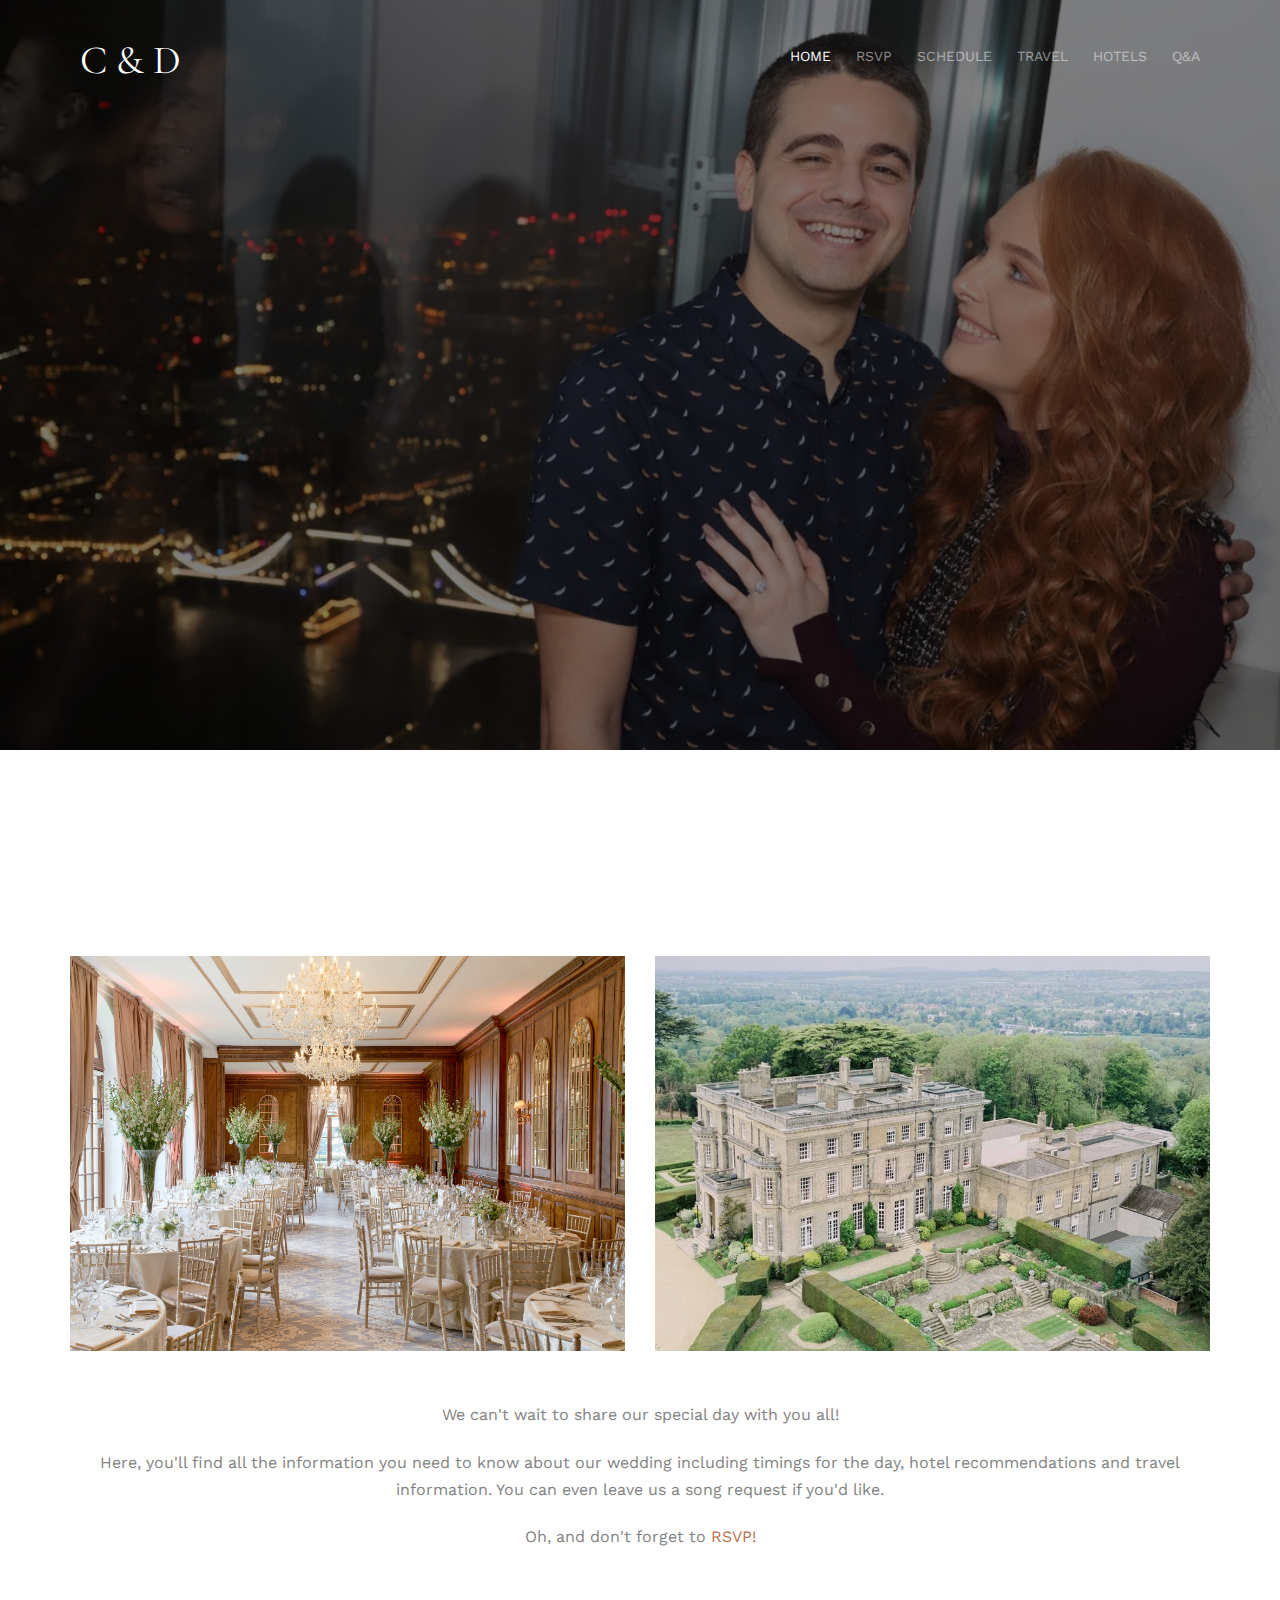
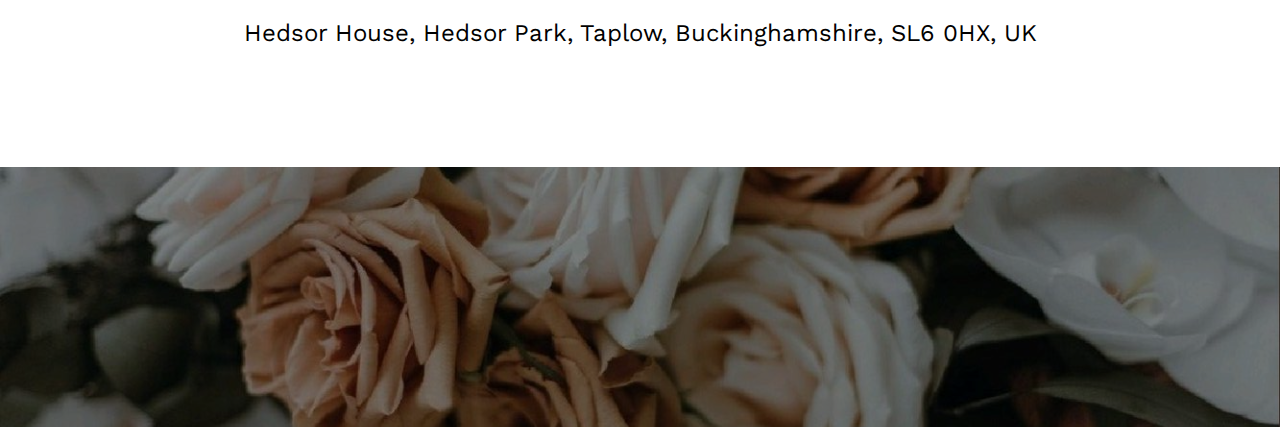
<file: index.html>
<!DOCTYPE html>
<!--[if lt IE 7]>      <html class="no-js lt-ie9 lt-ie8 lt-ie7"> <![endif]-->
<!--[if IE 7]>         <html class="no-js lt-ie9 lt-ie8"> <![endif]-->
<!--[if IE 8]>         <html class="no-js lt-ie9"> <![endif]-->
<!--[if gt IE 8]><!--> <html class="no-js"> <!--<![endif]-->
	<head>
	<meta charset="utf-8">
	<meta http-equiv="X-UA-Compatible" content="IE=edge">
	<title>Charlotte & Dimitar Wedding</title>
	<meta name="viewport" content="width=device-width, initial-scale=1">
	<meta name="description" content="Charlotte & Dimitar Wedding" />

	<link href='https://fonts.googleapis.com/css?family=Work+Sans:400,300,600,400italic,700' rel='stylesheet' type='text/css'>
	<link href="https://fonts.googleapis.com/css2?family=Cormorant+Garamond:wght@500&display=swap" rel="stylesheet">

	<!-- Animate.css -->
	<link rel="stylesheet" href="css/animate.css">
	<!-- Icomoon Icon Fonts-->
	<link rel="stylesheet" href="css/icomoon.css">
	<!-- Bootstrap  -->
	<link rel="stylesheet" href="css/bootstrap.css">

	<!-- Magnific Popup -->
	<link rel="stylesheet" href="css/magnific-popup.css">

	<!-- Owl Carousel  -->
	<link rel="stylesheet" href="css/owl.carousel.min.css">
	<link rel="stylesheet" href="css/owl.theme.default.min.css">

	<!-- Theme style  -->
	<link rel="stylesheet" href="css/style.css">

	<!-- Modernizr JS -->
	<script src="js/modernizr-2.6.2.min.js"></script>
	<!-- FOR IE9 below -->
	<!--[if lt IE 9]>
	<script src="js/respond.min.js"></script>
	<![endif]-->

	</head>
	<body>
		
	<div class="fh5co-loader"></div>
	
	<div id="page">
	<nav class="fh5co-nav" role="navigation">
		<div class="container">
			<div class="row">
				<div class="col-xs-6 col-sm-4">
					<div id="fh5co-logo"><a href="index.html">C &amp; D</a></div>
				</div>
				<div class="col-xs-6 col-sm-8 text-right menu-1">
					<ul>
						<li class="active"><a href="index.html">Home</a></li>
						<li><a href="rsvp.html">RSVP</a></li>
						<li><a href="schedule.html">Schedule</a></li>
						<li><a href="travel.html">Travel</a></li>
						<li><a href="hotels.html">Hotels</a></li>
						<li><a href="qanda.html">Q&amp;A</a></li>
					</ul>
				</div>
			</div>
			
		</div>
	</nav>

	<header id="fh5co-header" class="fh5co-cover" role="banner" style="background-image:url(images/img_bg_2.jpeg);" data-stellar-background-ratio="0.5">
		<div class="overlay"></div>
		<div class="container">
			<div class="row">
				<div class="col-md-8 col-md-offset-2 text-center">
					<div class="display-t">
						<div class="display-tc animate-box" data-animate-effect="fadeIn">
							<h1>Charlotte &amp; Dimitar</h1>
							<h2>We Are Getting Married</h2>
							<h2>Saturday 2nd March 2024, Hedsor House</h2>
							<div class="simply-countdown simply-countdown-one"></div>
						</div>
					</div>
				</div>
			</div>
		</div>
	</header>

	<div id="fh5co-couple">
		<div class="container">
			<div class="row">
				<div class="col-md-8 col-md-offset-2 text-center fh5co-heading negative-margin-bottom animate-box">
					<h2>Welcome to our wedding website!</h2>
				</div>
			</div>
			<div class="row">
				<div class="col-md-12 text-center" style="margin-bottom: 20px;"></div>
				<div class="col-md-6" style="margin-top: 20px;"><img src="images/img_venue_1.png" style="width: 100%;"/></div>
				<div class="col-md-6" style="margin-top: 20px;"><img src="images/img_venue_2.png" style="width: 100%;"/></div>
				<div class="col-md-12 text-center" style="margin-top: 50px;">We can't wait to share our special day with you all!</div>
				<div class="col-md-12 text-center" style="margin-top: 20px;">Here, you'll find all the information you need to know about our wedding including timings for the day, hotel recommendations and travel information. You can even leave us a song request if you'd like.</div>
				<div class="col-md-12 text-center" style="margin-top: 20px;">Oh, and don't forget to <a href="rsvp.html">RSVP!</a></div>
				<div class="col-md-12 text-center" style="margin-top: 70px;"><h3>Hedsor House, Hedsor Park, Taplow, Buckinghamshire, SL6 0HX, UK</h3></div>
			</div>
		</div>
	</div>

	<div id="fh5co-thank-you" class="fh5co-bg" style="background-image:url(images/img_bg_4.jpeg);">
		<div class="overlay"></div>
		<div class="container">
			<div class="row animate-box">
				<div class="col-md-8 col-md-offset-2 text-center fh5co-heading">
					<h2>Thank You</h2>
				</div>
			</div>
		</div>
	</div>

	</div>

	<div class="gototop js-top">
		<a href="#" class="js-gotop"><i class="icon-arrow-up"></i></a>
	</div>
	
	<!-- jQuery -->
	<script src="js/jquery.min.js"></script>
	<!-- jQuery Easing -->
	<script src="js/jquery.easing.1.3.js"></script>
	<!-- Bootstrap -->
	<script src="js/bootstrap.min.js"></script>
	<!-- Waypoints -->
	<script src="js/jquery.waypoints.min.js"></script>
	<!-- Carousel -->
	<script src="js/owl.carousel.min.js"></script>
	<!-- countTo -->
	<script src="js/jquery.countTo.js"></script>

	<!-- Stellar -->
	<script src="js/jquery.stellar.min.js"></script>
	<!-- Magnific Popup -->
	<script src="js/jquery.magnific-popup.min.js"></script>
	<script src="js/magnific-popup-options.js"></script>

	<!-- // <script src="https://cdnjs.cloudflare.com/ajax/libs/prism/0.0.1/prism.min.js"></script> -->
	<script src="js/simplyCountdown.js"></script>
	<!-- Main -->
	<script src="js/main.js"></script>

	<script>
		var d = new Date(new Date().getTime() + 200 * 120 * 120 * 2000);

		// default example
		simplyCountdown('.simply-countdown-one', {
			year: 2024,
			month: 3,
			day: 2
		});
	</script>

	</body>
</html>
</file>
<file: css/icomoon.css>
@font-face {
  font-family: 'icomoon';
  src:  url('../fonts/icomoon/icomoon.eot?6iuir');
  src:  url('../fonts/icomoon/icomoon.eot?6iuir#iefix') format('embedded-opentype'),
    url('../fonts/icomoon/icomoon.ttf?6iuir') format('truetype'),
    url('../fonts/icomoon/icomoon.woff?6iuir') format('woff'),
    url('../fonts/icomoon/icomoon.svg?6iuir#icomoon') format('svg');
  font-weight: normal;
  font-style: normal;
}

[class^="icon-"], [class*=" icon-"] {
  /* use !important to prevent issues with browser extensions that change fonts */
  font-family: 'icomoon' !important;
  speak: none;
  font-style: normal;
  font-weight: normal;
  font-variant: normal;
  text-transform: none;
  line-height: 1;

  /* Better Font Rendering =========== */
  -webkit-font-smoothing: antialiased;
  -moz-osx-font-smoothing: grayscale;
}

.icon-eye:before {
  content: "\e000";
}
.icon-paper-clip:before {
  content: "\e001";
}
.icon-mail:before {
  content: "\e002";
}
.icon-toggle:before {
  content: "\e003";
}
.icon-layout:before {
  content: "\e004";
}
.icon-link:before {
  content: "\e005";
}
.icon-bell:before {
  content: "\e006";
}
.icon-lock:before {
  content: "\e007";
}
.icon-unlock:before {
  content: "\e008";
}
.icon-ribbon:before {
  content: "\e009";
}
.icon-image:before {
  content: "\e010";
}
.icon-signal:before {
  content: "\e011";
}
.icon-target:before {
  content: "\e012";
}
.icon-clipboard:before {
  content: "\e013";
}
.icon-clock:before {
  content: "\e014";
}
.icon-watch:before {
  content: "\e015";
}
.icon-air-play:before {
  content: "\e016";
}
.icon-camera:before {
  content: "\e017";
}
.icon-video:before {
  content: "\e018";
}
.icon-disc:before {
  content: "\e019";
}
.icon-printer:before {
  content: "\e020";
}
.icon-monitor:before {
  content: "\e021";
}
.icon-server:before {
  content: "\e022";
}
.icon-cog:before {
  content: "\e023";
}
.icon-heart:before {
  content: "\e024";
}
.icon-paragraph:before {
  content: "\e025";
}
.icon-align-justify:before {
  content: "\e026";
}
.icon-align-left:before {
  content: "\e027";
}
.icon-align-center:before {
  content: "\e028";
}
.icon-align-right:before {
  content: "\e029";
}
.icon-book:before {
  content: "\e030";
}
.icon-layers:before {
  content: "\e031";
}
.icon-stack:before {
  content: "\e032";
}
.icon-stack-2:before {
  content: "\e033";
}
.icon-paper:before {
  content: "\e034";
}
.icon-paper-stack:before {
  content: "\e035";
}
.icon-search:before {
  content: "\e036";
}
.icon-zoom-in:before {
  content: "\e037";
}
.icon-zoom-out:before {
  content: "\e038";
}
.icon-reply:before {
  content: "\e039";
}
.icon-circle-plus:before {
  content: "\e040";
}
.icon-circle-minus:before {
  content: "\e041";
}
.icon-circle-check:before {
  content: "\e042";
}
.icon-circle-cross:before {
  content: "\e043";
}
.icon-square-plus:before {
  content: "\e044";
}
.icon-square-minus:before {
  content: "\e045";
}
.icon-square-check:before {
  content: "\e046";
}
.icon-square-cross:before {
  content: "\e047";
}
.icon-microphone:before {
  content: "\e048";
}
.icon-record:before {
  content: "\e049";
}
.icon-skip-back:before {
  content: "\e050";
}
.icon-rewind:before {
  content: "\e051";
}
.icon-play:before {
  content: "\e052";
}
.icon-pause:before {
  content: "\e053";
}
.icon-stop:before {
  content: "\e054";
}
.icon-fast-forward:before {
  content: "\e055";
}
.icon-skip-forward:before {
  content: "\e056";
}
.icon-shuffle:before {
  content: "\e057";
}
.icon-repeat:before {
  content: "\e058";
}
.icon-folder:before {
  content: "\e059";
}
.icon-umbrella:before {
  content: "\e060";
}
.icon-moon:before {
  content: "\e061";
}
.icon-thermometer:before {
  content: "\e062";
}
.icon-drop:before {
  content: "\e063";
}
.icon-sun:before {
  content: "\e064";
}
.icon-cloud:before {
  content: "\e065";
}
.icon-cloud-upload:before {
  content: "\e066";
}
.icon-cloud-download:before {
  content: "\e067";
}
.icon-upload:before {
  content: "\e068";
}
.icon-download:before {
  content: "\e069";
}
.icon-location:before {
  content: "\e070";
}
.icon-location-2:before {
  content: "\e071";
}
.icon-map:before {
  content: "\e072";
}
.icon-battery:before {
  content: "\e073";
}
.icon-head:before {
  content: "\e074";
}
.icon-briefcase:before {
  content: "\e075";
}
.icon-speech-bubble:before {
  content: "\e076";
}
.icon-anchor:before {
  content: "\e077";
}
.icon-globe:before {
  content: "\e078";
}
.icon-box:before {
  content: "\e079";
}
.icon-reload:before {
  content: "\e080";
}
.icon-share:before {
  content: "\e081";
}
.icon-marquee:before {
  content: "\e082";
}
.icon-marquee-plus:before {
  content: "\e083";
}
.icon-marquee-minus:before {
  content: "\e084";
}
.icon-tag:before {
  content: "\e085";
}
.icon-power:before {
  content: "\e086";
}
.icon-command:before {
  content: "\e087";
}
.icon-alt:before {
  content: "\e088";
}
.icon-esc:before {
  content: "\e089";
}
.icon-bar-graph:before {
  content: "\e090";
}
.icon-bar-graph-2:before {
  content: "\e091";
}
.icon-pie-graph:before {
  content: "\e092";
}
.icon-star:before {
  content: "\e093";
}
.icon-arrow-left:before {
  content: "\e094";
}
.icon-arrow-right:before {
  content: "\e095";
}
.icon-arrow-up:before {
  content: "\e096";
}
.icon-arrow-down:before {
  content: "\e097";
}
.icon-volume:before {
  content: "\e098";
}
.icon-mute:before {
  content: "\e099";
}
.icon-content-right:before {
  content: "\e100";
}
.icon-content-left:before {
  content: "\e101";
}
.icon-grid:before {
  content: "\e102";
}
.icon-grid-2:before {
  content: "\e103";
}
.icon-columns:before {
  content: "\e104";
}
.icon-loader:before {
  content: "\e105";
}
.icon-bag:before {
  content: "\e106";
}
.icon-ban:before {
  content: "\e107";
}
.icon-flag:before {
  content: "\e108";
}
.icon-trash:before {
  content: "\e109";
}
.icon-expand:before {
  content: "\e110";
}
.icon-contract:before {
  content: "\e111";
}
.icon-maximize:before {
  content: "\e112";
}
.icon-minimize:before {
  content: "\e113";
}
.icon-plus:before {
  content: "\e114";
}
.icon-minus:before {
  content: "\e115";
}
.icon-check:before {
  content: "\e116";
}
.icon-cross:before {
  content: "\e117";
}
.icon-move:before {
  content: "\e118";
}
.icon-delete:before {
  content: "\e119";
}
.icon-menu:before {
  content: "\e120";
}
.icon-archive:before {
  content: "\e121";
}
.icon-inbox:before {
  content: "\e122";
}
.icon-outbox:before {
  content: "\e123";
}
.icon-file:before {
  content: "\e124";
}
.icon-file-add:before {
  content: "\e125";
}
.icon-file-subtract:before {
  content: "\e126";
}
.icon-help:before {
  content: "\e127";
}
.icon-open:before {
  content: "\e128";
}
.icon-ellipsis:before {
  content: "\e129";
}
.icon-add-to-list:before {
  content: "\e900";
}
.icon-classic-computer:before {
  content: "\e901";
}
.icon-controller-fast-backward:before {
  content: "\e902";
}
.icon-creative-commons-attribution:before {
  content: "\e903";
}
.icon-creative-commons-noderivs:before {
  content: "\e904";
}
.icon-creative-commons-noncommercial-eu:before {
  content: "\e905";
}
.icon-creative-commons-noncommercial-us:before {
  content: "\e906";
}
.icon-creative-commons-public-domain:before {
  content: "\e907";
}
.icon-creative-commons-remix:before {
  content: "\e908";
}
.icon-creative-commons-share:before {
  content: "\e909";
}
.icon-creative-commons-sharealike:before {
  content: "\e90a";
}
.icon-creative-commons:before {
  content: "\e90b";
}
.icon-document-landscape:before {
  content: "\e90c";
}
.icon-remove-user:before {
  content: "\e90d";
}
.icon-warning:before {
  content: "\e90e";
}
.icon-arrow-bold-down:before {
  content: "\e90f";
}
.icon-arrow-bold-left:before {
  content: "\e910";
}
.icon-arrow-bold-right:before {
  content: "\e911";
}
.icon-arrow-bold-up:before {
  content: "\e912";
}
.icon-arrow-down2:before {
  content: "\e913";
}
.icon-arrow-left2:before {
  content: "\e914";
}
.icon-arrow-long-down:before {
  content: "\e915";
}
.icon-arrow-long-left:before {
  content: "\e916";
}
.icon-arrow-long-right:before {
  content: "\e917";
}
.icon-arrow-long-up:before {
  content: "\e918";
}
.icon-arrow-right2:before {
  content: "\e919";
}
.icon-arrow-up2:before {
  content: "\e91a";
}
.icon-arrow-with-circle-down:before {
  content: "\e91b";
}
.icon-arrow-with-circle-left:before {
  content: "\e91c";
}
.icon-arrow-with-circle-right:before {
  content: "\e91d";
}
.icon-arrow-with-circle-up:before {
  content: "\e91e";
}
.icon-bookmark:before {
  content: "\e91f";
}
.icon-bookmarks:before {
  content: "\e920";
}
.icon-chevron-down:before {
  content: "\e921";
}
.icon-chevron-left:before {
  content: "\e922";
}
.icon-chevron-right:before {
  content: "\e923";
}
.icon-chevron-small-down:before {
  content: "\e924";
}
.icon-chevron-small-left:before {
  content: "\e925";
}
.icon-chevron-small-right:before {
  content: "\e926";
}
.icon-chevron-small-up:before {
  content: "\e927";
}
.icon-chevron-thin-down:before {
  content: "\e928";
}
.icon-chevron-thin-left:before {
  content: "\e929";
}
.icon-chevron-thin-right:before {
  content: "\e92a";
}
.icon-chevron-thin-up:before {
  content: "\e92b";
}
.icon-chevron-up:before {
  content: "\e92c";
}
.icon-chevron-with-circle-down:before {
  content: "\e92d";
}
.icon-chevron-with-circle-left:before {
  content: "\e92e";
}
.icon-chevron-with-circle-right:before {
  content: "\e92f";
}
.icon-chevron-with-circle-up:before {
  content: "\e930";
}
.icon-cloud2:before {
  content: "\e931";
}
.icon-controller-fast-forward:before {
  content: "\e932";
}
.icon-controller-jump-to-start:before {
  content: "\e933";
}
.icon-controller-next:before {
  content: "\e934";
}
.icon-controller-paus:before {
  content: "\e935";
}
.icon-controller-play:before {
  content: "\e936";
}
.icon-controller-record:before {
  content: "\e937";
}
.icon-controller-stop:before {
  content: "\e938";
}
.icon-controller-volume:before {
  content: "\e939";
}
.icon-dot-single:before {
  content: "\e93a";
}
.icon-dots-three-horizontal:before {
  content: "\e93b";
}
.icon-dots-three-vertical:before {
  content: "\e93c";
}
.icon-dots-two-horizontal:before {
  content: "\e93d";
}
.icon-dots-two-vertical:before {
  content: "\e93e";
}
.icon-download2:before {
  content: "\e93f";
}
.icon-emoji-flirt:before {
  content: "\e940";
}
.icon-flow-branch:before {
  content: "\e941";
}
.icon-flow-cascade:before {
  content: "\e942";
}
.icon-flow-line:before {
  content: "\e943";
}
.icon-flow-parallel:before {
  content: "\e944";
}
.icon-flow-tree:before {
  content: "\e945";
}
.icon-install:before {
  content: "\e946";
}
.icon-layers2:before {
  content: "\e947";
}
.icon-open-book:before {
  content: "\e948";
}
.icon-resize-100:before {
  content: "\e949";
}
.icon-resize-full-screen:before {
  content: "\e94a";
}
.icon-save:before {
  content: "\e94b";
}
.icon-select-arrows:before {
  content: "\e94c";
}
.icon-sound-mute:before {
  content: "\e94d";
}
.icon-sound:before {
  content: "\e94e";
}
.icon-trash2:before {
  content: "\e94f";
}
.icon-triangle-down:before {
  content: "\e950";
}
.icon-triangle-left:before {
  content: "\e951";
}
.icon-triangle-right:before {
  content: "\e952";
}
.icon-triangle-up:before {
  content: "\e953";
}
.icon-uninstall:before {
  content: "\e954";
}
.icon-upload-to-cloud:before {
  content: "\e955";
}
.icon-upload2:before {
  content: "\e956";
}
.icon-add-user:before {
  content: "\e957";
}
.icon-address:before {
  content: "\e958";
}
.icon-adjust:before {
  content: "\e959";
}
.icon-air:before {
  content: "\e95a";
}
.icon-aircraft-landing:before {
  content: "\e95b";
}
.icon-aircraft-take-off:before {
  content: "\e95c";
}
.icon-aircraft:before {
  content: "\e95d";
}
.icon-align-bottom:before {
  content: "\e95e";
}
.icon-align-horizontal-middle:before {
  content: "\e95f";
}
.icon-align-left2:before {
  content: "\e960";
}
.icon-align-right2:before {
  content: "\e961";
}
.icon-align-top:before {
  content: "\e962";
}
.icon-align-vertical-middle:before {
  content: "\e963";
}
.icon-archive2:before {
  content: "\e964";
}
.icon-area-graph:before {
  content: "\e965";
}
.icon-attachment:before {
  content: "\e966";
}
.icon-awareness-ribbon:before {
  content: "\e967";
}
.icon-back-in-time:before {
  content: "\e968";
}
.icon-back:before {
  content: "\e969";
}
.icon-bar-graph2:before {
  content: "\e96a";
}
.icon-battery2:before {
  content: "\e96b";
}
.icon-beamed-note:before {
  content: "\e96c";
}
.icon-bell2:before {
  content: "\e96d";
}
.icon-blackboard:before {
  content: "\e96e";
}
.icon-block:before {
  content: "\e96f";
}
.icon-book2:before {
  content: "\e970";
}
.icon-bowl:before {
  content: "\e971";
}
.icon-box2:before {
  content: "\e972";
}
.icon-briefcase2:before {
  content: "\e973";
}
.icon-browser:before {
  content: "\e974";
}
.icon-brush:before {
  content: "\e975";
}
.icon-bucket:before {
  content: "\e976";
}
.icon-cake:before {
  content: "\e977";
}
.icon-calculator:before {
  content: "\e978";
}
.icon-calendar:before {
  content: "\e979";
}
.icon-camera2:before {
  content: "\e97a";
}
.icon-ccw:before {
  content: "\e97b";
}
.icon-chat:before {
  content: "\e97c";
}
.icon-check2:before {
  content: "\e97d";
}
.icon-circle-with-cross:before {
  content: "\e97e";
}
.icon-circle-with-minus:before {
  content: "\e97f";
}
.icon-circle-with-plus:before {
  content: "\e980";
}
.icon-circle:before {
  content: "\e981";
}
.icon-circular-graph:before {
  content: "\e982";
}
.icon-clapperboard:before {
  content: "\e983";
}
.icon-clipboard2:before {
  content: "\e984";
}
.icon-clock2:before {
  content: "\e985";
}
.icon-code:before {
  content: "\e986";
}
.icon-cog2:before {
  content: "\e987";
}
.icon-colours:before {
  content: "\e988";
}
.icon-compass:before {
  content: "\e989";
}
.icon-copy:before {
  content: "\e98a";
}
.icon-credit-card:before {
  content: "\e98b";
}
.icon-credit:before {
  content: "\e98c";
}
.icon-cross2:before {
  content: "\e98d";
}
.icon-cup:before {
  content: "\e98e";
}
.icon-cw:before {
  content: "\e98f";
}
.icon-cycle:before {
  content: "\e990";
}
.icon-database:before {
  content: "\e991";
}
.icon-dial-pad:before {
  content: "\e992";
}
.icon-direction:before {
  content: "\e993";
}
.icon-document:before {
  content: "\e994";
}
.icon-documents:before {
  content: "\e995";
}
.icon-drink:before {
  content: "\e996";
}
.icon-drive:before {
  content: "\e997";
}
.icon-drop2:before {
  content: "\e998";
}
.icon-edit:before {
  content: "\e999";
}
.icon-email:before {
  content: "\e99a";
}
.icon-emoji-happy:before {
  content: "\e99b";
}
.icon-emoji-neutral:before {
  content: "\e99c";
}
.icon-emoji-sad:before {
  content: "\e99d";
}
.icon-erase:before {
  content: "\e99e";
}
.icon-eraser:before {
  content: "\e99f";
}
.icon-export:before {
  content: "\e9a0";
}
.icon-eye2:before {
  content: "\e9a1";
}
.icon-feather:before {
  content: "\e9a2";
}
.icon-flag2:before {
  content: "\e9a3";
}
.icon-flash:before {
  content: "\e9a4";
}
.icon-flashlight:before {
  content: "\e9a5";
}
.icon-flat-brush:before {
  content: "\e9a6";
}
.icon-folder-images:before {
  content: "\e9a7";
}
.icon-folder-music:before {
  content: "\e9a8";
}
.icon-folder-video:before {
  content: "\e9a9";
}
.icon-folder2:before {
  content: "\e9aa";
}
.icon-forward:before {
  content: "\e9ab";
}
.icon-funnel:before {
  content: "\e9ac";
}
.icon-game-controller:before {
  content: "\e9ad";
}
.icon-gauge:before {
  content: "\e9ae";
}
.icon-globe2:before {
  content: "\e9af";
}
.icon-graduation-cap:before {
  content: "\e9b0";
}
.icon-grid2:before {
  content: "\e9b1";
}
.icon-hair-cross:before {
  content: "\e9b2";
}
.icon-hand:before {
  content: "\e9b3";
}
.icon-heart-outlined:before {
  content: "\e9b4";
}
.icon-heart2:before {
  content: "\e9b5";
}
.icon-help-with-circle:before {
  content: "\e9b6";
}
.icon-help2:before {
  content: "\e9b7";
}
.icon-home:before {
  content: "\e9b8";
}
.icon-hour-glass:before {
  content: "\e9b9";
}
.icon-image-inverted:before {
  content: "\e9ba";
}
.icon-image2:before {
  content: "\e9bb";
}
.icon-images:before {
  content: "\e9bc";
}
.icon-inbox2:before {
  content: "\e9bd";
}
.icon-infinity:before {
  content: "\e9be";
}
.icon-info-with-circle:before {
  content: "\e9bf";
}
.icon-info:before {
  content: "\e9c0";
}
.icon-key:before {
  content: "\e9c1";
}
.icon-keyboard:before {
  content: "\e9c2";
}
.icon-lab-flask:before {
  content: "\e9c3";
}
.icon-landline:before {
  content: "\e9c4";
}
.icon-language:before {
  content: "\e9c5";
}
.icon-laptop:before {
  content: "\e9c6";
}
.icon-leaf:before {
  content: "\e9c7";
}
.icon-level-down:before {
  content: "\e9c8";
}
.icon-level-up:before {
  content: "\e9c9";
}
.icon-lifebuoy:before {
  content: "\e9ca";
}
.icon-light-bulb:before {
  content: "\e9cb";
}
.icon-light-down:before {
  content: "\e9cc";
}
.icon-light-up:before {
  content: "\e9cd";
}
.icon-line-graph:before {
  content: "\e9ce";
}
.icon-link2:before {
  content: "\e9cf";
}
.icon-list:before {
  content: "\e9d0";
}
.icon-location-pin:before {
  content: "\e9d1";
}
.icon-location2:before {
  content: "\e9d2";
}
.icon-lock-open:before {
  content: "\e9d3";
}
.icon-lock2:before {
  content: "\e9d4";
}
.icon-log-out:before {
  content: "\e9d5";
}
.icon-login:before {
  content: "\e9d6";
}
.icon-loop:before {
  content: "\e9d7";
}
.icon-magnet:before {
  content: "\e9d8";
}
.icon-magnifying-glass:before {
  content: "\e9d9";
}
.icon-mail2:before {
  content: "\e9da";
}
.icon-man:before {
  content: "\e9db";
}
.icon-map2:before {
  content: "\e9dc";
}
.icon-mask:before {
  content: "\e9dd";
}
.icon-medal:before {
  content: "\e9de";
}
.icon-megaphone:before {
  content: "\e9df";
}
.icon-menu2:before {
  content: "\e9e0";
}
.icon-message:before {
  content: "\e9e1";
}
.icon-mic:before {
  content: "\e9e2";
}
.icon-minus2:before {
  content: "\e9e3";
}
.icon-mobile:before {
  content: "\e9e4";
}
.icon-modern-mic:before {
  content: "\e9e5";
}
.icon-moon2:before {
  content: "\e9e6";
}
.icon-mouse:before {
  content: "\e9e7";
}
.icon-music:before {
  content: "\e9e8";
}
.icon-network:before {
  content: "\e9e9";
}
.icon-new-message:before {
  content: "\e9ea";
}
.icon-new:before {
  content: "\e9eb";
}
.icon-news:before {
  content: "\e9ec";
}
.icon-note:before {
  content: "\e9ed";
}
.icon-notification:before {
  content: "\e9ee";
}
.icon-old-mobile:before {
  content: "\e9ef";
}
.icon-old-phone:before {
  content: "\e9f0";
}
.icon-palette:before {
  content: "\e9f1";
}
.icon-paper-plane:before {
  content: "\e9f2";
}
.icon-pencil:before {
  content: "\e9f3";
}
.icon-phone:before {
  content: "\e9f4";
}
.icon-pie-chart:before {
  content: "\e9f5";
}
.icon-pin:before {
  content: "\e9f6";
}
.icon-plus2:before {
  content: "\e9f7";
}
.icon-popup:before {
  content: "\e9f8";
}
.icon-power-plug:before {
  content: "\e9f9";
}
.icon-price-ribbon:before {
  content: "\e9fa";
}
.icon-price-tag:before {
  content: "\e9fb";
}
.icon-print:before {
  content: "\e9fc";
}
.icon-progress-empty:before {
  content: "\e9fd";
}
.icon-progress-full:before {
  content: "\e9fe";
}
.icon-progress-one:before {
  content: "\e9ff";
}
.icon-progress-two:before {
  content: "\ea00";
}
.icon-publish:before {
  content: "\ea01";
}
.icon-quote:before {
  content: "\ea02";
}
.icon-radio:before {
  content: "\ea03";
}
.icon-reply-all:before {
  content: "\ea04";
}
.icon-reply2:before {
  content: "\ea05";
}
.icon-retweet:before {
  content: "\ea06";
}
.icon-rocket:before {
  content: "\ea07";
}
.icon-round-brush:before {
  content: "\ea08";
}
.icon-rss:before {
  content: "\ea09";
}
.icon-ruler:before {
  content: "\ea0a";
}
.icon-scissors:before {
  content: "\ea0b";
}
.icon-share-alternitive:before {
  content: "\ea0c";
}
.icon-share2:before {
  content: "\ea0d";
}
.icon-shareable:before {
  content: "\ea0e";
}
.icon-shield:before {
  content: "\ea0f";
}
.icon-shop:before {
  content: "\ea10";
}
.icon-shopping-bag:before {
  content: "\ea11";
}
.icon-shopping-basket:before {
  content: "\ea12";
}
.icon-shopping-cart:before {
  content: "\ea13";
}
.icon-shuffle2:before {
  content: "\ea14";
}
.icon-signal2:before {
  content: "\ea15";
}
.icon-sound-mix:before {
  content: "\ea16";
}
.icon-sports-club:before {
  content: "\ea17";
}
.icon-spreadsheet:before {
  content: "\ea18";
}
.icon-squared-cross:before {
  content: "\ea19";
}
.icon-squared-minus:before {
  content: "\ea1a";
}
.icon-squared-plus:before {
  content: "\ea1b";
}
.icon-star-outlined:before {
  content: "\ea1c";
}
.icon-star2:before {
  content: "\ea1d";
}
.icon-stopwatch:before {
  content: "\ea1e";
}
.icon-suitcase:before {
  content: "\ea1f";
}
.icon-swap:before {
  content: "\ea20";
}
.icon-sweden:before {
  content: "\ea21";
}
.icon-switch:before {
  content: "\ea22";
}
.icon-tablet:before {
  content: "\ea23";
}
.icon-tag2:before {
  content: "\ea24";
}
.icon-text-document-inverted:before {
  content: "\ea25";
}
.icon-text-document:before {
  content: "\ea26";
}
.icon-text:before {
  content: "\ea27";
}
.icon-thermometer2:before {
  content: "\ea28";
}
.icon-thumbs-down:before {
  content: "\ea29";
}
.icon-thumbs-up:before {
  content: "\ea2a";
}
.icon-thunder-cloud:before {
  content: "\ea2b";
}
.icon-ticket:before {
  content: "\ea2c";
}
.icon-time-slot:before {
  content: "\ea2d";
}
.icon-tools:before {
  content: "\ea2e";
}
.icon-traffic-cone:before {
  content: "\ea2f";
}
.icon-tree:before {
  content: "\ea30";
}
.icon-trophy:before {
  content: "\ea31";
}
.icon-tv:before {
  content: "\ea32";
}
.icon-typing:before {
  content: "\ea33";
}
.icon-unread:before {
  content: "\ea34";
}
.icon-untag:before {
  content: "\ea35";
}
.icon-user:before {
  content: "\ea36";
}
.icon-users:before {
  content: "\ea37";
}
.icon-v-card:before {
  content: "\ea38";
}
.icon-video2:before {
  content: "\ea39";
}
.icon-vinyl:before {
  content: "\ea3a";
}
.icon-voicemail:before {
  content: "\ea3b";
}
.icon-wallet:before {
  content: "\ea3c";
}
.icon-water:before {
  content: "\ea3d";
}
.icon-px-with-circle:before {
  content: "\ea3e";
}
.icon-px:before {
  content: "\ea3f";
}
.icon-basecamp:before {
  content: "\ea40";
}
.icon-behance:before {
  content: "\ea41";
}
.icon-creative-cloud:before {
  content: "\ea42";
}
.icon-dropbox:before {
  content: "\ea43";
}
.icon-evernote:before {
  content: "\ea44";
}
.icon-flattr:before {
  content: "\ea45";
}
.icon-foursquare:before {
  content: "\ea46";
}
.icon-google-drive:before {
  content: "\ea47";
}
.icon-google-hangouts:before {
  content: "\ea48";
}
.icon-grooveshark:before {
  content: "\ea49";
}
.icon-icloud:before {
  content: "\ea4a";
}
.icon-mixi:before {
  content: "\ea4b";
}
.icon-onedrive:before {
  content: "\ea4c";
}
.icon-paypal:before {
  content: "\ea4d";
}
.icon-picasa:before {
  content: "\ea4e";
}
.icon-qq:before {
  content: "\ea4f";
}
.icon-rdio-with-circle:before {
  content: "\ea50";
}
.icon-renren:before {
  content: "\ea51";
}
.icon-scribd:before {
  content: "\ea52";
}
.icon-sina-weibo:before {
  content: "\ea53";
}
.icon-skype-with-circle:before {
  content: "\ea54";
}
.icon-skype:before {
  content: "\ea55";
}
.icon-slideshare:before {
  content: "\ea56";
}
.icon-smashing:before {
  content: "\ea57";
}
.icon-soundcloud:before {
  content: "\ea58";
}
.icon-spotify-with-circle:before {
  content: "\ea59";
}
.icon-spotify:before {
  content: "\ea5a";
}
.icon-swarm:before {
  content: "\ea5b";
}
.icon-vine-with-circle:before {
  content: "\ea5c";
}
.icon-vine:before {
  content: "\ea5d";
}
.icon-vk-alternitive:before {
  content: "\ea5e";
}
.icon-vk-with-circle:before {
  content: "\ea5f";
}
.icon-vk:before {
  content: "\ea60";
}
.icon-xing-with-circle:before {
  content: "\ea61";
}
.icon-xing:before {
  content: "\ea62";
}
.icon-yelp:before {
  content: "\ea63";
}
.icon-dribbble-with-circle:before {
  content: "\ea64";
}
.icon-dribbble:before {
  content: "\ea65";
}
.icon-facebook-with-circle:before {
  content: "\ea66";
}
.icon-facebook:before {
  content: "\ea67";
}
.icon-flickr-with-circle:before {
  content: "\ea68";
}
.icon-flickr:before {
  content: "\ea69";
}
.icon-github-with-circle:before {
  content: "\ea6a";
}
.icon-github:before {
  content: "\ea6b";
}
.icon-google-with-circle:before {
  content: "\ea6c";
}
.icon-google:before {
  content: "\ea6d";
}
.icon-instagram-with-circle:before {
  content: "\ea6e";
}
.icon-instagram:before {
  content: "\ea6f";
}
.icon-lastfm-with-circle:before {
  content: "\ea70";
}
.icon-lastfm:before {
  content: "\ea71";
}
.icon-linkedin-with-circle:before {
  content: "\ea72";
}
.icon-linkedin:before {
  content: "\ea73";
}
.icon-pinterest-with-circle:before {
  content: "\ea74";
}
.icon-pinterest:before {
  content: "\ea75";
}
.icon-rdio:before {
  content: "\ea76";
}
.icon-stumbleupon-with-circle:before {
  content: "\ea77";
}
.icon-stumbleupon:before {
  content: "\ea78";
}
.icon-tumblr-with-circle:before {
  content: "\ea79";
}
.icon-tumblr:before {
  content: "\ea7a";
}
.icon-twitter-with-circle:before {
  content: "\ea7b";
}
.icon-twitter:before {
  content: "\ea7c";
}
.icon-vimeo-with-circle:before {
  content: "\ea7d";
}
.icon-vimeo:before {
  content: "\ea7e";
}
.icon-youtube-with-circle:before {
  content: "\ea7f";
}
.icon-youtube:before {
  content: "\ea80";
}
</file>
<file: css/style.css>
@font-face {
  font-family: 'icomoon';
  src: url("../fonts/icomoon/icomoon.eot?srf3rx");
  src: url("../fonts/icomoon/icomoon.eot?srf3rx#iefix") format("embedded-opentype"), url("../fonts/icomoon/icomoon.ttf?srf3rx") format("truetype"), url("../fonts/icomoon/icomoon.woff?srf3rx") format("woff"), url("../fonts/icomoon/icomoon.svg?srf3rx#icomoon") format("svg");
  font-weight: normal;
  font-style: normal;
}
/* =======================================================
*
* 	Template Style 
*
* ======================================================= */
body {
  font-family: "Work Sans", Arial, sans-serif;
  font-weight: 400;
  font-size: 16px;
  line-height: 1.7;
  color: #828282;
  background: #fff;
}

#page {
  position: relative;
  overflow-x: hidden;
  width: 100%;
  height: 100%;
  -webkit-transition: 0.5s;
  -o-transition: 0.5s;
  transition: 0.5s;
}
.offcanvas #page {
  overflow: hidden;
  position: absolute;
}
.offcanvas #page:after {
  -webkit-transition: 2s;
  -o-transition: 2s;
  transition: 2s;
  position: absolute;
  top: 0;
  right: 0;
  bottom: 0;
  left: 0;
  z-index: 101;
  background: rgba(0, 0, 0, 0.7);
  content: "";
}

a {
  color: #b8704e;
  -webkit-transition: 0.5s;
  -o-transition: 0.5s;
  transition: 0.5s;
}
a:hover, a:active, a:focus {
  color: #b8704e;
  outline: none;
  text-decoration: none;
}

p {
  margin-bottom: 20px;
}

h1, h2, h3, h4, h5, h6, figure {
  color: #000;
  font-family: "Work Sans", Arial, sans-serif;
  font-weight: 400;
  margin: 0 0 20px 0;
}

::-webkit-selection {
  color: #fff;
  background: #b8704e;
}

::-moz-selection {
  color: #fff;
  background: #b8704e;
}

::selection {
  color: #fff;
  background: #b8704e;
}

.fh5co-nav {
  position: absolute;
  top: 0;
  margin: 0;
  padding: 0;
  width: 100%;
  padding: 40px 0;
  z-index: 1001;
}
@media screen and (max-width: 768px) {
  .fh5co-nav {
    padding: 20px 0;
  }
}
.fh5co-nav #fh5co-logo {
  font-size: 40px;
  margin: 0;
  padding: 0;
  line-height: 40px;
  font-family: 'Cormorant Garamond', serif;
}
.fh5co-nav a {
  padding: 5px 10px;
  color: #fff;
}
@media screen and (max-width: 768px) {
  .fh5co-nav .menu-1, .fh5co-nav .menu-2 {
    display: none;
  }
}
.fh5co-nav ul {
  padding: 0;
  margin: 2px 0 0 0;
}
.fh5co-nav ul li {
  padding: 0;
  margin: 0;
  list-style: none;
  display: inline;
}
.fh5co-nav ul li a {
  font-size: 14px;
  padding: 30px 10px;
  text-transform: uppercase;
  color: rgba(255, 255, 255, 0.5);
  -webkit-transition: 0.5s;
  -o-transition: 0.5s;
  transition: 0.5s;
}
.fh5co-nav ul li a:hover, .fh5co-nav ul li a:focus, .fh5co-nav ul li a:active {
  color: white;
}
.fh5co-nav ul li.has-dropdown {
  position: relative;
}
.fh5co-nav ul li.has-dropdown .dropdown {
  width: 130px;
  -webkit-box-shadow: 0px 14px 33px -9px rgba(0, 0, 0, 0.75);
  -moz-box-shadow: 0px 14px 33px -9px rgba(0, 0, 0, 0.75);
  box-shadow: 0px 14px 33px -9px rgba(0, 0, 0, 0.75);
  z-index: 1002;
  visibility: hidden;
  opacity: 0;
  position: absolute;
  top: 40px;
  left: 0;
  text-align: left;
  background: #fff;
  padding: 20px;
  -webkit-border-radius: 4px;
  -moz-border-radius: 4px;
  -ms-border-radius: 4px;
  border-radius: 4px;
  -webkit-transition: 0s;
  -o-transition: 0s;
  transition: 0s;
}
.fh5co-nav ul li.has-dropdown .dropdown:before {
  bottom: 100%;
  left: 40px;
  border: solid transparent;
  content: " ";
  height: 0;
  width: 0;
  position: absolute;
  pointer-events: none;
  border-bottom-color: #fff;
  border-width: 8px;
  margin-left: -8px;
}
.fh5co-nav ul li.has-dropdown .dropdown li {
  display: block;
  margin-bottom: 7px;
}
.fh5co-nav ul li.has-dropdown .dropdown li:last-child {
  margin-bottom: 0;
}
.fh5co-nav ul li.has-dropdown .dropdown li a {
  padding: 2px 0;
  display: block;
  color: #999999;
  line-height: 1.2;
  text-transform: none;
  font-size: 15px;
}
.fh5co-nav ul li.has-dropdown .dropdown li a:hover {
  color: #000;
}
.fh5co-nav ul li.has-dropdown:hover a, .fh5co-nav ul li.has-dropdown:focus a {
  color: #fff;
}
.fh5co-nav ul li.btn-cta a {
  color: #b8704e;
}
.fh5co-nav ul li.btn-cta a span {
  background: #fff;
  padding: 4px 20px;
  display: -moz-inline-stack;
  display: inline-block;
  zoom: 1;
  *display: inline;
  -webkit-transition: 0.3s;
  -o-transition: 0.3s;
  transition: 0.3s;
  -webkit-border-radius: 100px;
  -moz-border-radius: 100px;
  -ms-border-radius: 100px;
  border-radius: 100px;
}
.fh5co-nav ul li.btn-cta a:hover span {
  -webkit-box-shadow: 0px 14px 20px -9px rgba(0, 0, 0, 0.75);
  -moz-box-shadow: 0px 14px 20px -9px rgba(0, 0, 0, 0.75);
  box-shadow: 0px 14px 20px -9px rgba(0, 0, 0, 0.75);
}
.fh5co-nav ul li.active > a {
  color: #fff !important;
}

#fh5co-counter,
#fh5co-event,
.fh5co-bg {
  background-size: cover;
  background-position: top center;
  background-repeat: no-repeat;
  position: relative;
}

.fh5co-bg {
  background-position: center center;
  width: 100%;
  float: left;
  position: relative;
}

.fh5co-video {
  height: 450px;
  overflow: hidden;
  -webkit-border-radius: 7px;
  -moz-border-radius: 7px;
  -ms-border-radius: 7px;
  border-radius: 7px;
}
.fh5co-video a {
  z-index: 1001;
  position: absolute;
  top: 50%;
  left: 50%;
  margin-top: -45px;
  margin-left: -45px;
  width: 90px;
  height: 90px;
  display: table;
  text-align: center;
  background: #fff;
  -webkit-box-shadow: 0px 14px 30px -15px rgba(0, 0, 0, 0.75);
  -moz-box-shadow: 0px 14px 30px -15px rgba(0, 0, 0, 0.75);
  box-shadow: 0px 14px 30px -15px rgba(0, 0, 0, 0.75);
  -webkit-border-radius: 50%;
  -moz-border-radius: 50%;
  -ms-border-radius: 50%;
  border-radius: 50%;
}
.fh5co-video a i {
  text-align: center;
  display: table-cell;
  vertical-align: middle;
  font-size: 40px;
}
.fh5co-video .overlay {
  position: absolute;
  top: 0;
  left: 0;
  right: 0;
  bottom: 0;
  background: rgba(0, 0, 0, 0.5);
  -webkit-transition: 0.5s;
  -o-transition: 0.5s;
  transition: 0.5s;
}
.fh5co-video:hover .overlay {
  background: rgba(0, 0, 0, 0.7);
}
.fh5co-video:hover a {
  position: relative;
  -webkit-transform: scale(1.2);
  -moz-transform: scale(1.2);
  -ms-transform: scale(1.2);
  -o-transform: scale(1.2);
  transform: scale(1.2);
}

.fh5co-cover {
  height: 750px;
  background-size: cover;
  background-repeat: no-repeat;
  position: relative;
  width: 100%;
}
.fh5co-cover .overlay,
.fh5co-thank-you .overlay {
  z-index: 0;
  position: absolute;
  bottom: 0;
  top: 0;
  left: 0;
  right: 0;
  background: rgba(0, 0, 0, 0.5);
}
.fh5co-cover > .fh5co-container {
  position: relative;
  z-index: 10;
}
@media screen and (max-width: 420px) {
  .fh5co-cover {
    height: 500px;
    background-position: -330px 0px !important;
  }
}
@media screen and (max-width: 530px) and (min-width: 421px) {
  .fh5co-cover {
    height: 400px;
    background-position: -70px 0px !important;
  }
}
@media screen and (max-width: 630px) and (min-width: 531px) {
  .fh5co-cover {
    height: 500px;
    background-position: -20px 0px !important;
  }
}
@media screen and (max-width: 768px) and (min-width: 631px) {
  .fh5co-cover {
    height: 500px;
    background-position: 0px 0px !important;
  }
}
@media screen and (max-width: 875px) and (min-width: 769px) {
  .fh5co-cover {
    background-position: -250px 0px !important;
  }
}
.fh5co-cover .display-t,
.fh5co-cover .display-tc {
  height: 750px;
  display: table;
  width: 100%;
}
@media screen and (max-width: 768px) {
  .fh5co-cover .display-t,
  .fh5co-cover .display-tc {
    height: 500px;
  }
}
.fh5co-cover.fh5co-cover-sm {
  height: 300px;
}
@media screen and (max-width: 768px) {
  .fh5co-cover.fh5co-cover-sm {
    background-size: cover;
    height: 200px;
    background-position: 0px 0px !important;
  }
}
.fh5co-cover.fh5co-cover-sm .display-t,
.fh5co-cover.fh5co-cover-sm .display-tc {
  height: 400px;
  display: table;
  width: 100%;
}
@media screen and (max-width: 768px) {
  .fh5co-cover.fh5co-cover-sm .display-t,
  .fh5co-cover.fh5co-cover-sm .display-tc {
    background-size: auto;
    height: 200px;
  }
}

#fh5co-counter,
#fh5co-event {
  height: 850px;
  float: left;
}
#fh5co-counter .display-t,
#fh5co-counter .display-tc,
#fh5co-event .display-t,
#fh5co-event .display-tc {
  height: 700px;
  display: table;
  width: 100%;
}
#fh5co-counter .fh5co-heading h2,
#fh5co-event .fh5co-heading h2{
  color: #fff;
}
#fh5co-thank-you .fh5co-heading h2 {
  color: #fff;
  margin-top: 80px;
}
#fh5co-counter .fh5co-heading span,
#fh5co-event .fh5co-heading span {
  color: rgba(255, 255, 255, 0.5);
  text-transform: uppercase;
  font-size: 13px;
  letter-spacing: 2px;
  font-weight: 600;
}
#fh5co-counter .overlay,
#fh5co-event .overlay,
#fh5co-thank-you .overlay {
  position: absolute;
  top: 0;
  left: 0;
  right: 0;
  bottom: 0;
  background: rgba(0, 0, 0, 0.4);
}
@media screen and (max-width: 768px) {
  #fh5co-counter,
  #fh5co-event {
    height: inherit;
    padding: 7em 0;
  }
  #fh5co-counter .display-t,
  #fh5co-counter .display-tc,
  #fh5co-event .display-t,
  #fh5co-event .display-tc {
    height: inherit;
  }
}
#fh5co-counter .event-wrap,
#fh5co-event .event-wrap {
  border: 2px solid rgba(255, 255, 255, 0.5);
  background: rgba(255, 255, 255, 0.1);
  padding: 30px;
  width: 100%;
  float: left;
  -webkit-border-radius: 4px;
  -moz-border-radius: 4px;
  -ms-border-radius: 4px;
  border-radius: 4px;
}
@media screen and (max-width: 768px) {
  #fh5co-counter .event-wrap,
  #fh5co-event .event-wrap {
    margin-bottom: 10px;
  }
}
#fh5co-counter .event-wrap h3,
#fh5co-event .event-wrap h3 {
  font-size: 20px;
  color: #fff;
  border-bottom: 1px solid rgba(255, 255, 255, 0.5);
  display: block;
  padding-bottom: 20px;
  text-transform: uppercase;
  letter-spacing: 2px;
}
#fh5co-counter .event-wrap p, #fh5co-counter .event-wrap span,
#fh5co-event .event-wrap p,
#fh5co-event .event-wrap span {
  display: block;
  color: rgba(255, 255, 255, 0.8);
}
#fh5co-counter .event-wrap i,
#fh5co-event .event-wrap i {
  color: white;
  font-size: 20px;
}
#fh5co-counter .event-wrap .event-col,
#fh5co-event .event-wrap .event-col {
  width: 50%;
  float: left;
  margin-bottom: 30px;
}

#fh5co-counter {
  height: 600px;
}
@media screen and (max-width: 768px) {
  #fh5co-counter {
    height: auto;
  }
}

.timeline {
  list-style: none;
  padding: 20px 0 20px;
  position: relative;
}
.timeline:before {
  top: 0;
  bottom: 0;
  position: absolute;
  content: " ";
  width: 1px;
  background-color: #d4d4d4;
  left: 50%;
  margin-left: 0px;
}
@media screen and (max-width: 480px) {
  .timeline:before {
    margin-left: -64px;
  }
}
.timeline > li {
  margin-bottom: 50px;
  position: relative;
}
.timeline > li:before, .timeline > li:after {
  content: " ";
  display: table;
}
.timeline > li:after {
  clear: both;
}
.timeline > li > .timeline-panel {
  width: 40%;
  float: left;
  border: 1px solid #d4d4d4;
  padding: 30px;
  position: relative;
  -webkit-border-radius: 4px;
  -moz-border-radius: 4px;
  -ms-border-radius: 4px;
  border-radius: 4px;
}
.timeline > li > .timeline-panel:before {
  position: absolute;
  top: 80px;
  right: -15px;
  display: inline-block;
  border-top: 15px solid transparent;
  border-left: 15px solid #ccc;
  border-right: 0 solid #ccc;
  border-bottom: 15px solid transparent;
  content: " ";
}
.timeline > li > .timeline-panel:after {
  position: absolute;
  top: 81px;
  right: -14px;
  display: inline-block;
  border-top: 14px solid transparent;
  border-left: 14px solid #fff;
  border-right: 0 solid #fff;
  border-bottom: 14px solid transparent;
  content: " ";
}
@media screen and (max-width: 480px) {
  .timeline > li > .timeline-panel {
    width: 75% !important;
  }
  .timeline > li > .timeline-panel:before {
    top: 30px;
  }
  .timeline > li > .timeline-panel:after {
    top: 31px;
  }
}
.timeline > li > .timeline-badge {
  background-size: cover;
  background-position: top center;
  background-repeat: no-repeat;
  position: relative;
  color: #fff;
  width: 160px;
  height: 160px;
  line-height: 50px;
  font-size: 1.4em;
  text-align: center;
  position: absolute;
  top: 16px;
  left: 50%;
  margin-left: -80px;
  background-color: #fff;
  z-index: 100;
  -webkit-border-radius: 50%;
  -moz-border-radius: 50%;
  -ms-border-radius: 50%;
  border-radius: 50%;
}
@media screen and (max-width: 480px) {
  .timeline > li > .timeline-badge {
    width: 60px;
    height: 60px;
    margin-left: -20px !important;
  }
}
.timeline > li.timeline-inverted > .timeline-panel {
  float: right;
}
.timeline > li.timeline-inverted > .timeline-panel:before {
  border-left-width: 0;
  border-right-width: 15px;
  left: -15px;
  right: auto;
}
.timeline > li.timeline-inverted > .timeline-panel:after {
  border-left-width: 0;
  border-right-width: 14px;
  left: -14px;
  right: auto;
}

.timeline-title {
  margin-top: 0;
}

.date {
  display: block;
  margin-bottom: 20px;
  font-size: 13px;
  text-transform: uppercase;
  letter-spacing: 2px;
}

.timeline-body > p,
.timeline-body > ul {
  margin-bottom: 0;
}

.timeline-body > p + p {
  margin-top: 5px;
}

@media (max-width: 992px) {
  ul.timeline:before {
    left: 90px;
  }

  ul.timeline > li > .timeline-panel {
    width: calc(100% - 200px);
    width: -moz-calc(100% - 200px);
    width: -webkit-calc(100% - 200px);
  }

  ul.timeline > li > .timeline-badge {
    left: 15px;
    margin-left: 0;
    top: 16px;
  }

  ul.timeline > li > .timeline-panel {
    float: right;
  }

  ul.timeline > li > .timeline-panel:before {
    border-left-width: 0;
    border-right-width: 15px;
    left: -15px;
    right: auto;
  }

  ul.timeline > li > .timeline-panel:after {
    border-left-width: 0;
    border-right-width: 14px;
    left: -14px;
    right: auto;
  }
}
#fh5co-gallery-list {
  flex-wrap: wrap;
  -webkit-flex-wrap: wrap;
  -moz-flex-wrap: wrap;
  display: -webkit-box;
  display: -moz-box;
  display: -ms-flexbox;
  display: -webkit-flex;
  display: flex;
  position: relative;
  float: left;
  padding: 0;
  margin: 0;
  width: 100%;
}
#fh5co-gallery-list li {
  display: block;
  padding: 0;
  margin: 0 0 10px 1%;
  list-style: none;
  min-height: 400px;
  background-position: center center;
  background-size: cover;
  background-repeat: no-repeat;
  float: left;
  clear: left;
  position: relative;
  -webkit-border-radius: 7px;
  -moz-border-radius: 7px;
  -ms-border-radius: 7px;
  border-radius: 7px;
}
@media screen and (max-width: 480px) {
  #fh5co-gallery-list li {
    margin-left: 0;
  }
}
#fh5co-gallery-list li a {
  min-height: 400px;
  padding: 2em;
  position: relative;
  width: 100%;
  display: block;
}
#fh5co-gallery-list li a:before {
  position: absolute;
  top: 0;
  left: 0;
  right: 0;
  bottom: 0;
  content: "";
  z-index: 80;
  -webkit-transition: 0.5s;
  -o-transition: 0.5s;
  transition: 0.5s;
  -webkit-border-radius: 7px;
  -moz-border-radius: 7px;
  -ms-border-radius: 7px;
  border-radius: 7px;
  background: rgba(0, 0, 0, 0.2);
}
#fh5co-gallery-list li a:hover:before {
  background: rgba(0, 0, 0, 0.5);
}
#fh5co-gallery-list li a .case-studies-summary {
  width: auto;
  bottom: 2em;
  left: 2em;
  right: 2em;
  position: absolute;
  z-index: 100;
}
@media screen and (max-width: 768px) {
  #fh5co-gallery-list li a .case-studies-summary {
    bottom: 1em;
    left: 1em;
    right: 1em;
  }
}
#fh5co-gallery-list li a .case-studies-summary span {
  text-transform: uppercase;
  letter-spacing: 2px;
  font-size: 13px;
  color: rgba(255, 255, 255, 0.7);
}
#fh5co-gallery-list li a .case-studies-summary h2 {
  color: #fff;
  margin-bottom: 0;
}
@media screen and (max-width: 768px) {
  #fh5co-gallery-list li a .case-studies-summary h2 {
    font-size: 20px;
  }
}
#fh5co-gallery-list li.one-third {
  width: 32.3%;
}
@media screen and (max-width: 768px) {
  #fh5co-gallery-list li.one-third {
    width: 49%;
  }
}
@media screen and (max-width: 480px) {
  #fh5co-gallery-list li.one-third {
    width: 100%;
  }
}

#map {
  width: 100%;
  height: 500px;
  position: relative;
}
@media screen and (max-width: 768px) {
  #map {
    height: 200px;
  }
}

.fh5co-social-icons {
  margin: 0;
  padding: 0;
}
.fh5co-social-icons li {
  margin: 0;
  padding: 0;
  list-style: none;
  display: -moz-inline-stack;
  display: inline-block;
  zoom: 1;
  *display: inline;
}
.fh5co-social-icons li a {
  display: -moz-inline-stack;
  display: inline-block;
  zoom: 1;
  *display: inline;
  color: #b8704e;
  padding-left: 10px;
  padding-right: 10px;
}
.fh5co-social-icons li a i {
  font-size: 20px;
}

.fh5co-contact-info ul {
  padding: 0;
  margin: 0;
}
.fh5co-contact-info ul li {
  padding: 0 0 0 50px;
  margin: 0 0 30px 0;
  list-style: none;
  position: relative;
}
.fh5co-contact-info ul li:before {
  color: #b8704e;
  position: absolute;
  left: 0;
  top: .05em;
  font-family: 'icomoon';
  speak: none;
  font-style: normal;
  font-weight: normal;
  font-variant: normal;
  text-transform: none;
  line-height: 1;
  /* Better Font Rendering =========== */
  -webkit-font-smoothing: antialiased;
  -moz-osx-font-smoothing: grayscale;
}
.fh5co-contact-info ul li.address:before {
  font-size: 30px;
  content: "\e9d1";
}
.fh5co-contact-info ul li.phone:before {
  font-size: 23px;
  content: "\e9f4";
}
.fh5co-contact-info ul li.email:before {
  font-size: 23px;
  content: "\e9da";
}
.fh5co-contact-info ul li.url:before {
  font-size: 23px;
  content: "\e9af";
}

form label {
  font-weight: normal !important;
}

#fh5co-header .display-tc,
#fh5co-counter .display-tc,
.fh5co-cover .display-tc {
  display: table-cell !important;
  vertical-align: middle;
}
#fh5co-header .display-tc h1, #fh5co-header .display-tc h2,
#fh5co-counter .display-tc h1,
#fh5co-counter .display-tc h2,
.fh5co-cover .display-tc h1,
.fh5co-cover .display-tc h2 {
  margin: 0;
  padding: 0;
  color: white;
}
#fh5co-header .display-tc h1,
#fh5co-counter .display-tc h1,
.fh5co-cover .display-tc h1 {
  margin-bottom: 0px;
  font-size: 80px;
  line-height: 1.5;
  font-family: 'Cormorant Garamond', serif;
}
@media screen and (max-width: 768px) {
  #fh5co-header .display-tc h1,
  #fh5co-counter .display-tc h1,
  .fh5co-cover .display-tc h1 {
    font-size: 40px;
  }
}
@media screen and (max-width: 480px) {
  #fh5co-header .display-tc h1,
  #fh5co-counter .display-tc h1,
  .fh5co-cover .display-tc h1 {
    font-size: 40px;
  }
}
#fh5co-header .display-tc h2,
#fh5co-counter .display-tc h2,
.fh5co-cover .display-tc h2 {
  font-size: 20px;
  line-height: 1.5;
  margin-bottom: 30px;
}
@media screen and (max-width: 480px) {
  #fh5co-header .display-tc h2,
  #fh5co-counter .display-tc h2,
  .fh5co-cover .display-tc h2 {
    font-size: 16px;
  }
}
#fh5co-header .display-tc .btn,
#fh5co-counter .display-tc .btn,
.fh5co-cover .display-tc .btn {
  padding: 15px 20px;
  background: #fff !important;
  color: #b8704e;
  border: none !important;
  font-size: 14px;
  text-transform: uppercase;
}
#fh5co-header .display-tc .btn:hover,
#fh5co-counter .display-tc .btn:hover,
.fh5co-cover .display-tc .btn:hover {
  background: #fff !important;
  -webkit-box-shadow: 0px 14px 30px -15px rgba(0, 0, 0, 0.75) !important;
  -moz-box-shadow: 0px 14px 30px -15px rgba(0, 0, 0, 0.75) !important;
  box-shadow: 0px 14px 30px -15px rgba(0, 0, 0, 0.75) !important;
}

#fh5co-counter {
  text-align: center;
}
#fh5co-counter .counter {
  font-size: 50px;
  margin-bottom: 10px;
  color: #fff;
  font-weight: 100;
  display: block;
}
#fh5co-counter .counter-label {
  margin-bottom: 0;
  text-transform: uppercase;
  color: rgba(255, 255, 255, 0.5);
  letter-spacing: .1em;
}
@media screen and (max-width: 768px) {
  #fh5co-counter .feature-center {
    margin-bottom: 50px;
  }
}
#fh5co-counter .icon {
  width: 70px;
  height: 70px;
  text-align: center;
  -webkit-box-shadow: 0px 14px 30px -15px rgba(0, 0, 0, 0.75);
  -moz-box-shadow: 0px 14px 30px -15px rgba(0, 0, 0, 0.75);
  box-shadow: 0px 14px 30px -15px rgba(0, 0, 0, 0.75);
  margin-bottom: 30px;
}
#fh5co-counter .icon i {
  height: 70px;
}
#fh5co-counter .icon i:before {
  display: block;
  text-align: center;
  margin-left: 3px;
}

.simply-countdown {
  /* The countdown */
  margin-bottom: 2em;
}

.simply-countdown > .simply-section {
  /* coutndown blocks */
  display: inline-block;
  width: 100px;
  height: 100px;
  margin: 0 4px;
  -webkit-border-radius: 50%;
  -moz-border-radius: 50%;
  -ms-border-radius: 50%;
  border-radius: 50%;
  position: relative;
  border: 1px solid white;
}

@keyframes pulse {
  0% {
    transform: scale(1);
  }
  50% {
    transform: scale(1.05);
  }
  100% {
    transform: scale(1);
  }
}
.simply-countdown > .simply-section > div {
  /* countdown block inner div */
  display: table-cell;
  vertical-align: middle;
  height: 100px;
  width: 100px;
}

.simply-countdown > .simply-section .simply-amount,
.simply-countdown > .simply-section .simply-word {
  display: block;
  color: white;
  /* amounts and words */
}

.simply-countdown > .simply-section .simply-amount {
  font-size: 30px;
  /* amounts */
}

.simply-countdown > .simply-section .simply-word {
  color: rgba(255, 255, 255, 0.7);
  text-transform: uppercase;
  font-size: 12px;
  /* words */
}

#fh5co-testimonial,
#fh5co-services,
#fh5co-started,
#fh5co-footer,
#fh5co-event,
#fh5co-couple-story,
#fh5co-couple,
#fh5co-gallery,
.fh5co-section {
  clear: both;
}
@media screen and (max-width: 768px) {
  #fh5co-testimonial,
  #fh5co-services,
  #fh5co-started,
  #fh5co-footer,
  #fh5co-event,
  #fh5co-couple-story,
  #fh5co-couple,
  #fh5co-gallery,
  .fh5co-section {
    padding: 3em 0;
  }
}

.fh5co-section-gray {
  background: rgba(0, 0, 0, 0.04);
}

.couple-wrap {
  width: 90%;
  margin: 0 auto;
  position: relative;
}
@media screen and (max-width: 768px) {
  .couple-wrap {
    width: 100%;
  }
}

.heart {
  position: absolute;
  top: 4em;
  left: 0;
  right: 0;
  z-index: 99;
}
.heart i {
  font-size: 20px;
  background: #fff;
  padding: 20px;
  color: #b8704e;
  -webkit-border-radius: 50%;
  -moz-border-radius: 50%;
  -ms-border-radius: 50%;
  border-radius: 50%;
}
@media screen and (max-width: 768px) {
  .heart {
    display: none;
  }
}

.couple-half {
  width: 50%;
  float: left;
}
@media screen and (max-width: 768px) {
  .couple-half {
    width: 100%;
  }
}
.couple-half h3 {
  font-family: 'Cormorant Garamond', serif;
  color: #b8704e;
  font-size: 30px;
}
.couple-half .groom, .couple-half .bride {
  float: left;
  -webkit-border-radius: 50%;
  -moz-border-radius: 50%;
  -ms-border-radius: 50%;
  border-radius: 50%;
  width: 150px;
  height: 150px;
}
.couple-half .groom img, .couple-half .bride img {
  width: 150px;
  height: 150px;
  -webkit-border-radius: 50%;
  -moz-border-radius: 50%;
  -ms-border-radius: 50%;
  border-radius: 50%;
}
@media screen and (max-width: 480px) {
  .couple-half .groom, .couple-half .bride {
    width: 100%;
    height: 140px;
  }
  .couple-half .groom img, .couple-half .bride img {
    width: 120px;
    height: 120px;
    margin: 0 auto;
  }
}
.couple-half .groom {
  float: right;
  margin-right: 5px;
}
.couple-half .bride {
  float: left;
  margin-left: 5px;
}
.couple-half .desc-groom {
  padding-right: 180px;
  text-align: right;
}
.couple-half .desc-bride {
  padding-left: 180px;
  text-align: left;
}
@media screen and (max-width: 480px) {
  .couple-half .groom, .couple-half .bride {
    margin-left: 0;
    margin-right: 0;
  }
  .couple-half .desc-groom {
    padding-right: 0;
    text-align: center;
  }
  .couple-half .desc-bride {
    padding-left: 0;
    text-align: center;
  }
}

.feature-center {
  text-align: center;
  padding-left: 20px;
  padding-right: 20px;
  float: left;
  width: 100%;
  margin-bottom: 40px;
}
@media screen and (max-width: 768px) {
  .feature-center {
    margin-bottom: 50px;
  }
}
.feature-center .icon {
  width: 90px;
  height: 90px;
  background: #efefef;
  display: table;
  text-align: center;
  margin: 0 auto 30px auto;
  -webkit-border-radius: 50%;
  -moz-border-radius: 50%;
  -ms-border-radius: 50%;
  border-radius: 50%;
}
.feature-center .icon i {
  display: table-cell;
  vertical-align: middle;
  height: 90px;
  font-size: 40px;
  line-height: 40px;
  color: #b8704e;
}
.feature-center p, .feature-center h3 {
  margin-bottom: 30px;
}
.feature-center h3 {
  text-transform: uppercase;
  font-size: 18px;
  color: #5d5d5d;
}

.fh5co-heading {
  margin-bottom: 5em;
}
.fh5co-heading.fh5co-heading-sm {
  margin-bottom: 2em;
}
.fh5co-heading h2 {
  font-size: 60px;
  margin-bottom: 10px;
  line-height: 1.5;
  color: #b8704e;
  font-family: 'Cormorant Garamond', serif;
}
@media screen and (max-width: 768px) {
  .fh5co-heading h2 {
    font-size: 40px;
  }
}
.fh5co-heading p {
  font-size: 18px;
  line-height: 1.5;
  color: #828282;
}
.fh5co-heading span {
  text-transform: uppercase;
  font-size: 13px;
  letter-spacing: 2px;
  font-weight: 600;
  color: rgba(0, 0, 0, 0.4);
}

#fh5co-testimonial .wrap-testimony {
  position: relative;
}
#fh5co-testimonial .wrap-testimony .testimony-slide {
  text-align: center;
}
#fh5co-testimonial .wrap-testimony .testimony-slide span {
  font-size: 12px;
  text-transform: uppercase;
  letter-spacing: 2px;
  font-weight: 700;
  display: block;
}
#fh5co-testimonial .wrap-testimony .testimony-slide span a.twitter {
  color: #b8704e;
  font-weight: 300;
}
#fh5co-testimonial .wrap-testimony .testimony-slide figure {
  margin-bottom: 10px;
  display: -moz-inline-stack;
  display: inline-block;
  zoom: 1;
  *display: inline;
  width: 100px;
  height: 100px;
}
#fh5co-testimonial .wrap-testimony .testimony-slide figure img {
  width: 100px;
  height: 100px;
  -webkit-border-radius: 50%;
  -moz-border-radius: 50%;
  -ms-border-radius: 50%;
  border-radius: 50%;
}
#fh5co-testimonial .wrap-testimony .testimony-slide blockquote {
  border: none;
  margin: 30px auto;
  width: 50%;
  position: relative;
  -webkit-border-radius: 4px;
  -moz-border-radius: 4px;
  -ms-border-radius: 4px;
  border-radius: 4px;
}
@media screen and (max-width: 992px) {
  #fh5co-testimonial .wrap-testimony .testimony-slide blockquote {
    width: 100%;
  }
}
#fh5co-testimonial .wrap-testimony .testimony-slide blockquote p {
  font-style: italic;
  color: #8f989f;
  font-size: 20px;
  line-height: 1.6em;
}
#fh5co-testimonial .wrap-testimony .testimony-slide.active {
  display: block;
}
#fh5co-testimonial .wrap-testimony .arrow-thumb {
  position: absolute;
  top: 40%;
  display: block;
  width: 100%;
}
#fh5co-testimonial .wrap-testimony .arrow-thumb a {
  font-size: 32px;
  color: #dadada;
}
#fh5co-testimonial .wrap-testimony .arrow-thumb a:hover, #fh5co-testimonial .wrap-testimony .arrow-thumb a:focus, #fh5co-testimonial .wrap-testimony .arrow-thumb a:active {
  text-decoration: none;
}

.feature-left {
  float: left;
  width: 100%;
  margin-bottom: 30px;
  position: relative;
}
.feature-left:last-child {
  margin-bottom: 0;
}
.feature-left .icon {
  float: left;
  margin-right: 5%;
  width: 54px;
  height: 54px;
  background: #fff;
  display: table;
  text-align: center;
  -webkit-box-shadow: 0px 14px 30px -15px rgba(0, 0, 0, 0.75);
  -moz-box-shadow: 0px 14px 30px -15px rgba(0, 0, 0, 0.75);
  box-shadow: 0px 14px 30px -15px rgba(0, 0, 0, 0.75);
  -webkit-border-radius: 50%;
  -moz-border-radius: 50%;
  -ms-border-radius: 50%;
  border-radius: 50%;
}
@media screen and (max-width: 768px) {
  .feature-left .icon {
    margin-right: 5%;
  }
}
.feature-left .icon i {
  display: table-cell;
  vertical-align: middle;
  font-size: 30px;
  color: #b8704e;
}
.feature-left .feature-copy {
  float: left;
  width: 80%;
}
@media screen and (max-width: 768px) {
  .feature-left .feature-copy {
    width: 70%;
    float: left;
  }
}
.feature-left .feature-copy h3 {
  text-transform: uppercase;
  font-size: 18px;
  color: #5d5d5d;
  margin-bottom: 10px;
}

#fh5co-started {
  position: relative;
}
#fh5co-started .overlay {
  position: absolute;
  top: 0;
  left: 0;
  right: 0;
  bottom: 0;
  background: rgba(0, 0, 0, 0.4);
}
#fh5co-started .fh5co-heading h2 {
  color: #fff;
}
#fh5co-started .fh5co-heading p {
  color: rgba(255, 255, 255, 0.5);
}
#fh5co-started .form-control {
  background: rgba(255, 255, 255, 0.2);
  border: none !important;
  color: #fff;
  font-size: 16px !important;
  width: 100%;
  -webkit-transition: 0.5s;
  -o-transition: 0.5s;
  transition: 0.5s;
}
#fh5co-started .form-control::-webkit-input-placeholder {
  color: #fff;
}
#fh5co-started .form-control:-moz-placeholder {
  /* Firefox 18- */
  color: #fff;
}
#fh5co-started .form-control::-moz-placeholder {
  /* Firefox 19+ */
  color: #fff;
}
#fh5co-started .form-control:-ms-input-placeholder {
  color: #fff;
}
#fh5co-started .form-control:focus {
  background: rgba(255, 255, 255, 0.3);
}
#fh5co-started .btn {
  height: 54px;
  border: none !important;
  background: #b8704e;
  color: #fff;
  font-size: 16px;
  text-transform: uppercase;
  font-weight: 400;
  padding-left: 50px;
  padding-right: 50px;
}
#fh5co-started .form-inline .form-group {
  width: 100% !important;
  margin-bottom: 10px;
}
#fh5co-started .form-inline .form-group .form-control {
  width: 100%;
}
#fh5co-started .fh5co-heading {
  margin-bottom: 30px;
}
#fh5co-started .fh5co-heading h2 {
  margin-bottom: 0;
}

@media screen and (max-width: 768px) {
  #fh5co-footer .copyright .pull-left,
  #fh5co-footer .copyright .pull-right {
    float: none !important;
    text-align: center;
  }
}
#fh5co-footer .copyright .block {
  display: block;
}

.owl-carousel .owl-controls .owl-dot span {
  background: #e6e6e6;
}
.owl-carousel .owl-controls .owl-dot span:hover, .owl-carousel .owl-controls .owl-dot span:focus {
  background: #cccccc;
}
.owl-carousel .owl-controls .owl-dot:hover span, .owl-carousel .owl-controls .owl-dot:focus span {
  background: #cccccc;
}
.owl-carousel .owl-controls .owl-dot.active span {
  background: transparent;
  border: 2px solid #b8704e;
}

#fh5co-offcanvas {
  position: absolute;
  z-index: 1901;
  width: 270px;
  background: black;
  top: 0;
  right: 0;
  top: 0;
  bottom: 0;
  padding: 45px 40px 40px 40px;
  overflow-y: auto;
  -moz-transform: translateX(270px);
  -webkit-transform: translateX(270px);
  -ms-transform: translateX(270px);
  -o-transform: translateX(270px);
  transform: translateX(270px);
  -webkit-transition: 0.5s;
  -o-transition: 0.5s;
  transition: 0.5s;
}
.offcanvas #fh5co-offcanvas {
  -moz-transform: translateX(0px);
  -webkit-transform: translateX(0px);
  -ms-transform: translateX(0px);
  -o-transform: translateX(0px);
  transform: translateX(0px);
}
#fh5co-offcanvas a {
  color: rgba(255, 255, 255, 0.5);
}
#fh5co-offcanvas a:hover {
  color: rgba(255, 255, 255, 0.8);
}
#fh5co-offcanvas ul {
  padding: 0;
  margin: 0;
}
#fh5co-offcanvas ul li {
  padding: 0;
  margin: 0;
  list-style: none;
}
#fh5co-offcanvas ul li > ul {
  padding-left: 20px;
  display: none;
}
#fh5co-offcanvas ul li.offcanvas-has-dropdown > a {
  display: block;
  position: relative;
}
#fh5co-offcanvas ul li.offcanvas-has-dropdown > a:after {
  position: absolute;
  right: 0px;
  font-family: 'icomoon';
  speak: none;
  font-style: normal;
  font-weight: normal;
  font-variant: normal;
  text-transform: none;
  line-height: 1;
  /* Better Font Rendering =========== */
  -webkit-font-smoothing: antialiased;
  -moz-osx-font-smoothing: grayscale;
  content: "\e921";
  font-size: 20px;
  color: rgba(255, 255, 255, 0.2);
  -webkit-transition: 0.5s;
  -o-transition: 0.5s;
  transition: 0.5s;
}
#fh5co-offcanvas ul li.offcanvas-has-dropdown.active a:after {
  -webkit-transform: rotate(-180deg);
  -moz-transform: rotate(-180deg);
  -ms-transform: rotate(-180deg);
  -o-transform: rotate(-180deg);
  transform: rotate(-180deg);
}

.uppercase {
  font-size: 14px;
  color: #000;
  margin-bottom: 10px;
  font-weight: 700;
  text-transform: uppercase;
}

.gototop {
  position: fixed;
  bottom: 20px;
  right: 20px;
  z-index: 999;
  opacity: 0;
  visibility: hidden;
  -webkit-transition: 0.5s;
  -o-transition: 0.5s;
  transition: 0.5s;
}
.gototop.active {
  opacity: 1;
  visibility: visible;
}
.gototop a {
  width: 50px;
  height: 50px;
  display: table;
  background: rgba(0, 0, 0, 0.5);
  color: #fff;
  text-align: center;
  -webkit-border-radius: 4px;
  -moz-border-radius: 4px;
  -ms-border-radius: 4px;
  border-radius: 4px;
}
.gototop a i {
  height: 50px;
  display: table-cell;
  vertical-align: middle;
}
.gototop a:hover, .gototop a:active, .gototop a:focus {
  text-decoration: none;
  outline: none;
}

.fh5co-nav-toggle {
  width: 25px;
  height: 25px;
  cursor: pointer;
  text-decoration: none;
}
.fh5co-nav-toggle.active i::before, .fh5co-nav-toggle.active i::after {
  background: #444;
}
.fh5co-nav-toggle:hover, .fh5co-nav-toggle:focus, .fh5co-nav-toggle:active {
  outline: none;
  border-bottom: none !important;
}
.fh5co-nav-toggle i {
  position: relative;
  display: inline-block;
  width: 25px;
  height: 2px;
  color: #252525;
  font: bold 14px/.4 Helvetica;
  text-transform: uppercase;
  text-indent: -55px;
  background: #252525;
  transition: all .2s ease-out;
}
.fh5co-nav-toggle i::before, .fh5co-nav-toggle i::after {
  content: '';
  width: 25px;
  height: 2px;
  background: #252525;
  position: absolute;
  left: 0;
  transition: all .2s ease-out;
}
.fh5co-nav-toggle.fh5co-nav-white > i {
  color: #fff;
  background: #fff;
}
.fh5co-nav-toggle.fh5co-nav-white > i::before, .fh5co-nav-toggle.fh5co-nav-white > i::after {
  background: #fff;
}

.fh5co-nav-toggle i::before {
  top: -7px;
}

.fh5co-nav-toggle i::after {
  bottom: -7px;
}

.fh5co-nav-toggle:hover i::before {
  top: -10px;
}

.fh5co-nav-toggle:hover i::after {
  bottom: -10px;
}

.fh5co-nav-toggle.active i {
  background: transparent;
}

.fh5co-nav-toggle.active i::before {
  top: 0;
  -webkit-transform: rotateZ(45deg);
  -moz-transform: rotateZ(45deg);
  -ms-transform: rotateZ(45deg);
  -o-transform: rotateZ(45deg);
  transform: rotateZ(45deg);
}

.fh5co-nav-toggle.active i::after {
  bottom: 0;
  -webkit-transform: rotateZ(-45deg);
  -moz-transform: rotateZ(-45deg);
  -ms-transform: rotateZ(-45deg);
  -o-transform: rotateZ(-45deg);
  transform: rotateZ(-45deg);
}

.fh5co-nav-toggle {
  position: absolute;
  right: 0px;
  top: 10px;
  z-index: 21;
  padding: 6px 0 0 0;
  display: block;
  margin: 0 auto;
  display: none;
  height: 44px;
  width: 44px;
  z-index: 2001;
  border-bottom: none !important;
}
@media screen and (max-width: 768px) {
  .fh5co-nav-toggle {
    display: block;
  }
}

.btn {
  margin-right: 4px;
  margin-bottom: 4px;
  font-family: "Work Sans", Arial, sans-serif;
  font-size: 16px;
  font-weight: 400;
  -webkit-border-radius: 30px;
  -moz-border-radius: 30px;
  -ms-border-radius: 30px;
  border-radius: 30px;
  -webkit-transition: 0.5s;
  -o-transition: 0.5s;
  transition: 0.5s;
  padding: 8px 20px;
}
.btn.btn-md {
  padding: 8px 20px !important;
}
.btn.btn-lg {
  padding: 18px 36px !important;
}
.btn:hover, .btn:active, .btn:focus {
  box-shadow: none !important;
  outline: none !important;
}

.btn-primary {
  background: #b8704e;
  color: #fff;
  border: 2px solid #b8704e;
}
.btn-primary:hover, .btn-primary:focus, .btn-primary:active {
  background: #f366a3 !important;
  border-color: #f366a3 !important;
}
.btn-primary.btn-outline {
  background: transparent;
  color: #b8704e;
  border: 2px solid #b8704e;
}
.btn-primary.btn-outline:hover, .btn-primary.btn-outline:focus, .btn-primary.btn-outline:active {
  background: #b8704e;
  color: #fff;
}

.btn-success {
  background: #5cb85c;
  color: #fff;
  border: 2px solid #5cb85c;
}
.btn-success:hover, .btn-success:focus, .btn-success:active {
  background: #4cae4c !important;
  border-color: #4cae4c !important;
}
.btn-success.btn-outline {
  background: transparent;
  color: #5cb85c;
  border: 2px solid #5cb85c;
}
.btn-success.btn-outline:hover, .btn-success.btn-outline:focus, .btn-success.btn-outline:active {
  background: #5cb85c;
  color: #fff;
}

.btn-info {
  background: #5bc0de;
  color: #fff;
  border: 2px solid #5bc0de;
}
.btn-info:hover, .btn-info:focus, .btn-info:active {
  background: #46b8da !important;
  border-color: #46b8da !important;
}
.btn-info.btn-outline {
  background: transparent;
  color: #5bc0de;
  border: 2px solid #5bc0de;
}
.btn-info.btn-outline:hover, .btn-info.btn-outline:focus, .btn-info.btn-outline:active {
  background: #5bc0de;
  color: #fff;
}

.btn-warning {
  background: #f0ad4e;
  color: #fff;
  border: 2px solid #f0ad4e;
}
.btn-warning:hover, .btn-warning:focus, .btn-warning:active {
  background: #eea236 !important;
  border-color: #eea236 !important;
}
.btn-warning.btn-outline {
  background: transparent;
  color: #f0ad4e;
  border: 2px solid #f0ad4e;
}
.btn-warning.btn-outline:hover, .btn-warning.btn-outline:focus, .btn-warning.btn-outline:active {
  background: #f0ad4e;
  color: #fff;
}

.btn-danger {
  background: #d9534f;
  color: #fff;
  border: 2px solid #d9534f;
}
.btn-danger:hover, .btn-danger:focus, .btn-danger:active {
  background: #d43f3a !important;
  border-color: #d43f3a !important;
}
.btn-danger.btn-outline {
  background: transparent;
  color: #d9534f;
  border: 2px solid #d9534f;
}
.btn-danger.btn-outline:hover, .btn-danger.btn-outline:focus, .btn-danger.btn-outline:active {
  background: #d9534f;
  color: #fff;
}

.btn-outline {
  background: none;
  border: 2px solid gray;
  font-size: 16px;
  -webkit-transition: 0.3s;
  -o-transition: 0.3s;
  transition: 0.3s;
}
.btn-outline:hover, .btn-outline:focus, .btn-outline:active {
  box-shadow: none;
}

.btn.with-arrow {
  position: relative;
  -webkit-transition: 0.3s;
  -o-transition: 0.3s;
  transition: 0.3s;
}
.btn.with-arrow i {
  visibility: hidden;
  opacity: 0;
  position: absolute;
  right: 0px;
  top: 50%;
  margin-top: -8px;
  -webkit-transition: 0.2s;
  -o-transition: 0.2s;
  transition: 0.2s;
}
.btn.with-arrow:hover {
  padding-right: 50px;
}
.btn.with-arrow:hover i {
  color: #fff;
  right: 18px;
  visibility: visible;
  opacity: 1;
}

.form-control {
  box-shadow: none;
  background: transparent;
  border: 2px solid rgba(0, 0, 0, 0.1);
  height: 54px;
  font-size: 18px;
  font-weight: 300;
}
.form-control:active, .form-control:focus {
  outline: none;
  box-shadow: none;
  border-color: #b8704e;
}

.row-pb-md {
  padding-bottom: 4em !important;
}

.row-pb-sm {
  padding-bottom: 2em !important;
}

.fh5co-loader {
  position: fixed;
  left: 0px;
  top: 0px;
  width: 100%;
  height: 100%;
  z-index: 9999;
  background: url(../images/loader.gif) center no-repeat #fff;
}

.js .animate-box {
  opacity: 0;
}

#fh5co-couple {
  margin-top: 80px;
  margin-bottom: 100px;
}

#fh5co-couple .fh5co-heading h2{
  font-size: 50px;
  color: #000;
}

#fh5co-couple .fh5co-heading h3{
  color: #828282;
}

.negative-margin-bottom {
  margin-bottom: 0;
}

@media screen and (max-width: 768px) {
  .simply-seconds-section {
    display: none !important;
  }
}
/*# sourceMappingURL=style.css.map */
</file>
